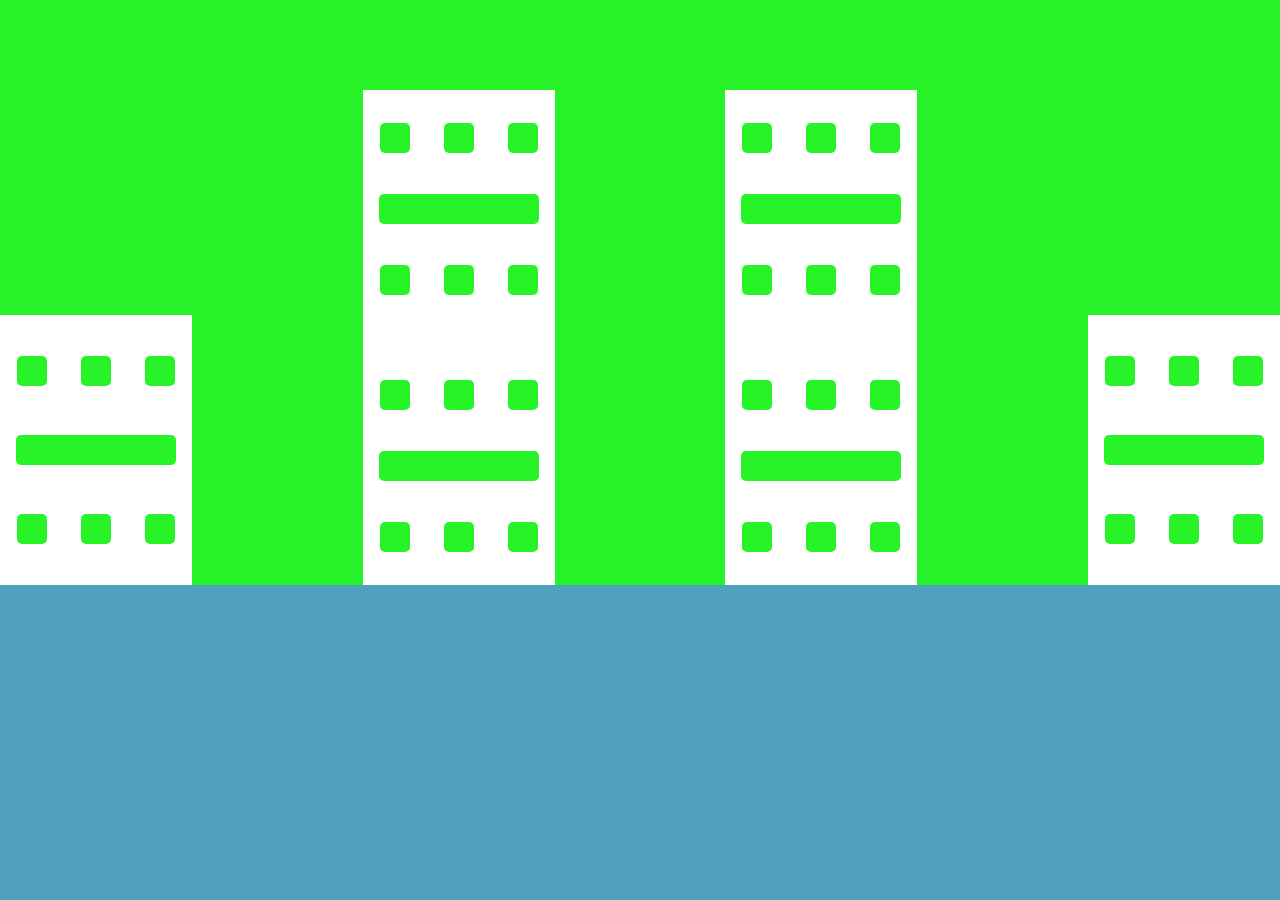
<file: seating.html>
<!DOCTYPE html>
<html lang="en">
<head>
    <meta charset="UTF-8">
    <meta http-equiv="X-UA-Compatible" content="IE=edge">
    <meta name="viewport" content="width=device-width, initial-scale=1.0">
    <title>Document</title>
</head>
<style>
    body{
        margin: 0;
    }
    .top{
        background-color: rgb(40, 243, 40);
        width: 100vw;
        height: 65vh;
        display: flex;
        flex-direction: row;
        justify-content: space-between ;
        align-items: flex-end;
    }
    .down{
        background-color: rgb(80, 161, 189);
        width: 100vw;
        height: 35vh;
    }
    .inner1{
        background-color: white;
        width: 15vw;
        height: 30vh;
        /* transform: translateY(117%); */
        display: flex;
        flex-direction: column;
        justify-content: space-evenly;

    }
    .inner2{
        background-color: white;
        width: 15vw;
        height: 55vh;
        
        /* transform: translateY(18%); */
        display: flex;
        flex-direction: column;
        justify-content: space-evenly;

    }
    .inner3{
        background-color: white;
        width: 15vw;
        height: 55vh;
        /* transform: translateY(18%); */
        display: flex;
        flex-direction: column; 
        justify-content: space-evenly;
       }
    .inner4{
        background-color: white;
        width: 15vw;
        height: 30vh;
        /* transform: translateY(117%); */
        display: flex;
        justify-content: flex-end;
        flex-direction: column; 
        justify-content: space-evenly;

    }

    .small{
        display: flex;
        width: 15vw;
        height: 5vh;
        /* border: 1px solid black; */
        display: flex;
        justify-content: space-around;
        align-items: center;
    }
    .item
    {
        width: 30px;
        height: 30px;
        background-color: rgb(40, 243, 40);
        border-radius: 5px;
    }
    .length{
        width: 160px;
        height: 30px;
        background-color: rgb(40, 243, 40);
        border-radius: 5px;
    }
</style>
<body>
    <div class="top">

      <div class="inner1">
        <div class="small">
            <div class="item"></div>
            <div class="item"></div>
            <div class="item"></div>
        </div>
        <div class="small">
            <div class="length"></div>
        </div>
        <div class="small">
            <div class="item"></div>
            <div class="item"></div>
            <div class="item"></div>
        </div>
      </div>


      <div class="inner2">
        <div class="small">
            <div class="item"></div>
            <div class="item"></div>
            <div class="item"></div>
        </div>
        <div class="small">
            <div class="length"></div>
        </div>
        <div class="small">
            <div class="item"></div>
            <div class="item"></div>
            <div class="item"></div>
        </div><br>
        <div class="small">
            <div class="item"></div>
            <div class="item"></div>
            <div class="item"></div>
        </div>
        <div class="small">
            <div class="length"></div>
        </div>
        <div class="small">
            <div class="item"></div>
            <div class="item"></div>
            <div class="item"></div>
        </div>
      </div>


      <div class="inner3">
        <div class="small">
            <div class="item"></div>
            <div class="item"></div>
            <div class="item"></div>
        </div>
        <div class="small">
            <div class="length"></div>
        </div>
        <div class="small">
            <div class="item"></div>
            <div class="item"></div>
            <div class="item"></div>
        </div><br>
        <div class="small">
            <div class="item"></div>
            <div class="item"></div>
            <div class="item"></div>
        </div>
        <div class="small">
            <div class="length"></div>
        </div>
        <div class="small">
            <div class="item"></div>
            <div class="item"></div>
            <div class="item"></div>
        </div>
      </div>


      <div class="inner4">
        <div class="small">
            <div class="item"></div>
            <div class="item"></div>
            <div class="item"></div>
        </div>
        <div class="small">
            <div class="length"></div>
        </div>
        <div class="small">
            <div class="item"></div>
            <div class="item"></div>
            <div class="item"></div>
        </div>
      </div>





    </div>
    <div class="down">

    </div>
</body>
</html>
</file>
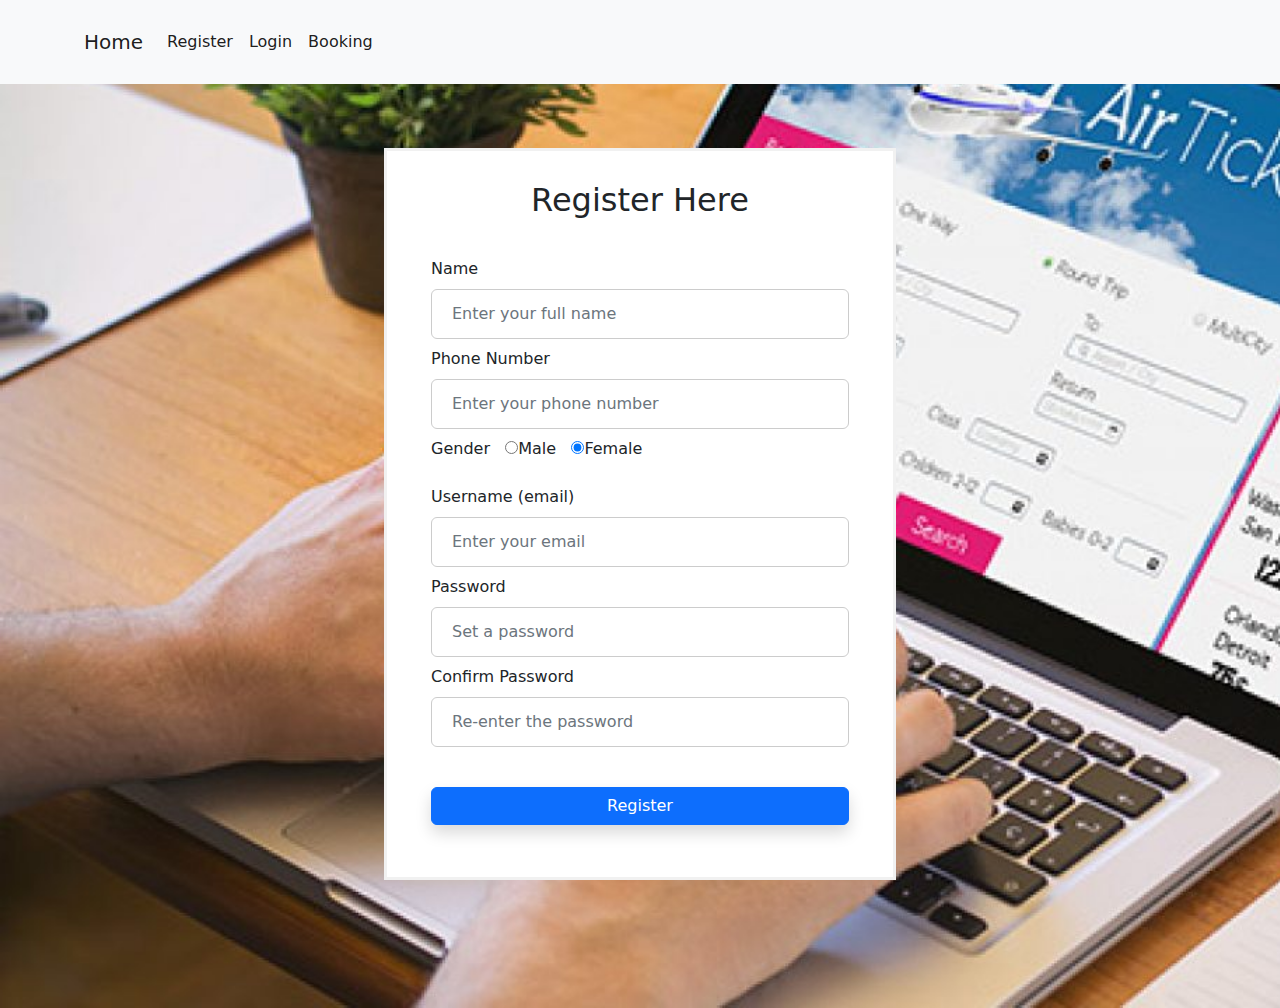
<file: flight management system/register.html>
<!doctype html>
<html lang="en">

<head>
  <title>Title</title>
  <!-- Required meta tags -->
  <meta charset="utf-8">
  <meta name="viewport" content="width=device-width, initial-scale=1, shrink-to-fit=no">
  <link rel="stylesheet" href="vendor/bootstrap-5.2.2-dist/css/bootstrap.min.css" type="text/css">

  <!-- Bootstrap CSS v5.2.1 -->
  <link href="https://cdn.jsdelivr.net/npm/bootstrap@5.2.1/dist/css/bootstrap.min.css" rel="stylesheet"
    integrity="sha384-iYQeCzEYFbKjA/T2uDLTpkwGzCiq6soy8tYaI1GyVh/UjpbCx/TYkiZhlZB6+fzT" crossorigin="anonymous">
</head>

<body>
  <header>
    <!-- place navbar here -->
    <nav class="navbar navbar-expand-sm navbar-light bg-light">
        <div class="container">
        <a class="navbar-brand" href="home.html">Home</a>
        <button class="navbar-toggler d-lg-none" type="button" data-bs-toggle="collapse" data-bs-target="#collapsibleNavId" aria-controls="collapsibleNavId"
          aria-expanded="false" aria-label="Toggle navigation">
          <span class="navbar-toggler-icon"></span>
        </button>
        <div class="collapse navbar-collapse" id="collapsibleNavId">
          <ul class="navbar-nav me-auto mt-2 mt-lg-0">
            <li class="nav-item">
                <a class="nav-link active" href="register.html" aria-current="page">Register <span class="visually-hidden">(current)</span></a>
            </li>
            <li class="nav-item">
              <a class="nav-link active" href="login.html" aria-current="page">Login <span class="visually-hidden">(current)</span></a>
            </li>
            <li class="nav-item">
              <a class="nav-link active" href="booking.html" aria-current="page">Booking <span class="visually-hidden">(current)</span></a>
            </li>
            <!-- <li class="nav-item">
              <a class="nav-link" href="#">Link</a>
            </li> -->
            <!-- <li class="nav-item dropdown">
              <a class="nav-link dropdown-toggle" href="#" id="dropdownId" data-bs-toggle="dropdown" aria-haspopup="true" aria-expanded="false">Dropdown</a>
              <div class="dropdown-menu" aria-labelledby="dropdownId">
                <a class="dropdown-item" href="#">Action 1</a>
                <a class="dropdown-item" href="#">Action 2</a>
              </div>
            </li> -->
          </ul>
          <!-- <form class="d-flex my-2 my-lg-0">
            <input class="form-control me-sm-2" type="text" placeholder="Search">
            <button class="btn btn-outline-success my-2 my-sm-0" type="submit">Search</button>
          </form> -->
        </div>
      </div>
    </nav>
    
  </header>
  <main>
    <body>
      <style>
        body{
          /* background-color: lightblue; */
          background-image: url(register.jpg);
          background-size: cover;
        }
          form {
    border: 3px solid #f1f1f1;
    margin-left: 30%;
    margin-top: 5%;
    margin-bottom: 10%;
    width: 40%;
    height: 30%;
    background-color: white;
    padding: 30px;
  }
  
  input[type=text], input[type=password], input[type=email], input[type=number], input[type=date], input[type=file] {
    width: 100%;
    padding: 12px 20px;
    margin: 8px 0;
    display: inline-block;
    border: 1px solid #ccc;
    box-sizing: border-box;
  }
  
  button {
    background-color: #719fe4;
    color: white;
    padding: 14px 20px;
    margin: 8px 0;
    border: none;
    cursor: pointer;
    width: 100%;
  }
  
  button:hover {
    opacity: 0.8;
  }
  
  .cancelbtn {
    width: auto;
    padding: 10px 18px;
    background-color: #f44336;
  }
    .imgcontainer {
    text-align: center;
    margin: 24px 0 12px 0;
  }
  .container {
    padding: 14px;
  }
  
  span.psw {
    float: right;
    padding-top: 16px;
  
  }
    @media screen and (max-width: 300px) {
    span.psw {
      display: block;
      float: none;
    }
    .cancelbtn {
      width: 100%;
    }
  }
      </style>    
      <form action="login.html" method="post" onsubmit="validateform(event)" id="regform" name="regform">
        <h2><center>Register Here</center></h2>
          <div class="imgcontainer">
          </div>
        
          <div class="container">
            <label>Name</label>
            <input type="text" placeholder="Enter your full name" name="name" class="form-control" minlength="3" >
            
            <label>Phone Number</label>
            <input type="number" placeholder="Enter your phone number" name="phone" class="form-control" minlength="10" >

            <label>Gender&nbsp;&nbsp;</label>
            <input type="radio" value="male" name="gender" >Male&nbsp;&nbsp;
            <input type="radio"  value="female" name="gender" checked>Female<br><br>

            <!-- <label for="address"><b>Address</b></label>
            <input type="text" placeholder="Enter your address" name="address" class="form-control" required> -->
            <!-- 
            <label for="dob"><b>Date of Birth</b></label>
            <input type="date"  name="dob" required> -->

            <!-- <label for="photo">Upload photo </label>
            <input type="file" id="photo" name="photo" class="form-control" accept="image/*" /> -->
            <label>Username (email)</label>
            <input type="email" placeholder="Enter your email" name="uname" class="form-control" minlength="5" maxlength="50" >

            <label>Password</label>
            <input type="password" name="password" class="form-control" placeholder="Set a password"  >
                
                        
            <label>Confirm Password</label>
            <input type="password" name="cpassword" class="form-control" placeholder="Re-enter the password"  minlength="8" maxlength="25" >
                        

            <div class="d-grid mt-4">
              <button type="submit" class="btn btn-primary shadow" id="btn-login" href="login.html" >Register</button>
            </div>
          </div>
        </form>
  </main>

  <script>
   function validateform(e){
   var name=document.forms['regform']['name'].value; 
   var phone=document.forms['regform']['phone'].value;  
   var uname=document.forms['regform']['uname'].value; 
   var password=document.forms['regform']['password'].value;
   var cpassword=document.forms['regform']['cpassword'].value;  

    // alert(uname);
    e.preventDefault();
    if (name=="") {  
      alert("Enter your name!");  
      return false;  
    }
     if(phone==""){
        alert("Enter  phone number!");
        return false;  
      }
     if(phone.length<10){
        alert("Enter valid phone number!");
        return false;  
      }
     if(uname==""){
        alert("Enter your username!");
        return false;  
      }
     if(password==""){  
      alert("Enter your password!");
      return false;  
      }  
     if(password.length<6){  
      alert("Password must 6 digit long!");
      return false;  
      }  
     if(cpassword==""){  
      alert("Fill confirm password!");
      return false;  
      }  
      
     if(cpassword!=password){  
      alert("confirm password must be same as password!");
      return false;  
      }  
      return true;
    }  
  </script>
  <footer>
    <!-- place footer here -->
  </footer>
  <!-- Bootstrap JavaScript Libraries -->
  <script src="https://cdn.jsdelivr.net/npm/@popperjs/core@2.11.6/dist/umd/popper.min.js"
    integrity="sha384-oBqDVmMz9ATKxIep9tiCxS/Z9fNfEXiDAYTujMAeBAsjFuCZSmKbSSUnQlmh/jp3" crossorigin="anonymous">
  </script>

  <script src="https://cdn.jsdelivr.net/npm/bootstrap@5.2.1/dist/js/bootstrap.min.js"
    integrity="sha384-7VPbUDkoPSGFnVtYi0QogXtr74QeVeeIs99Qfg5YCF+TidwNdjvaKZX19NZ/e6oz" crossorigin="anonymous">
  </script>
  
</body>

</html>
</file>
